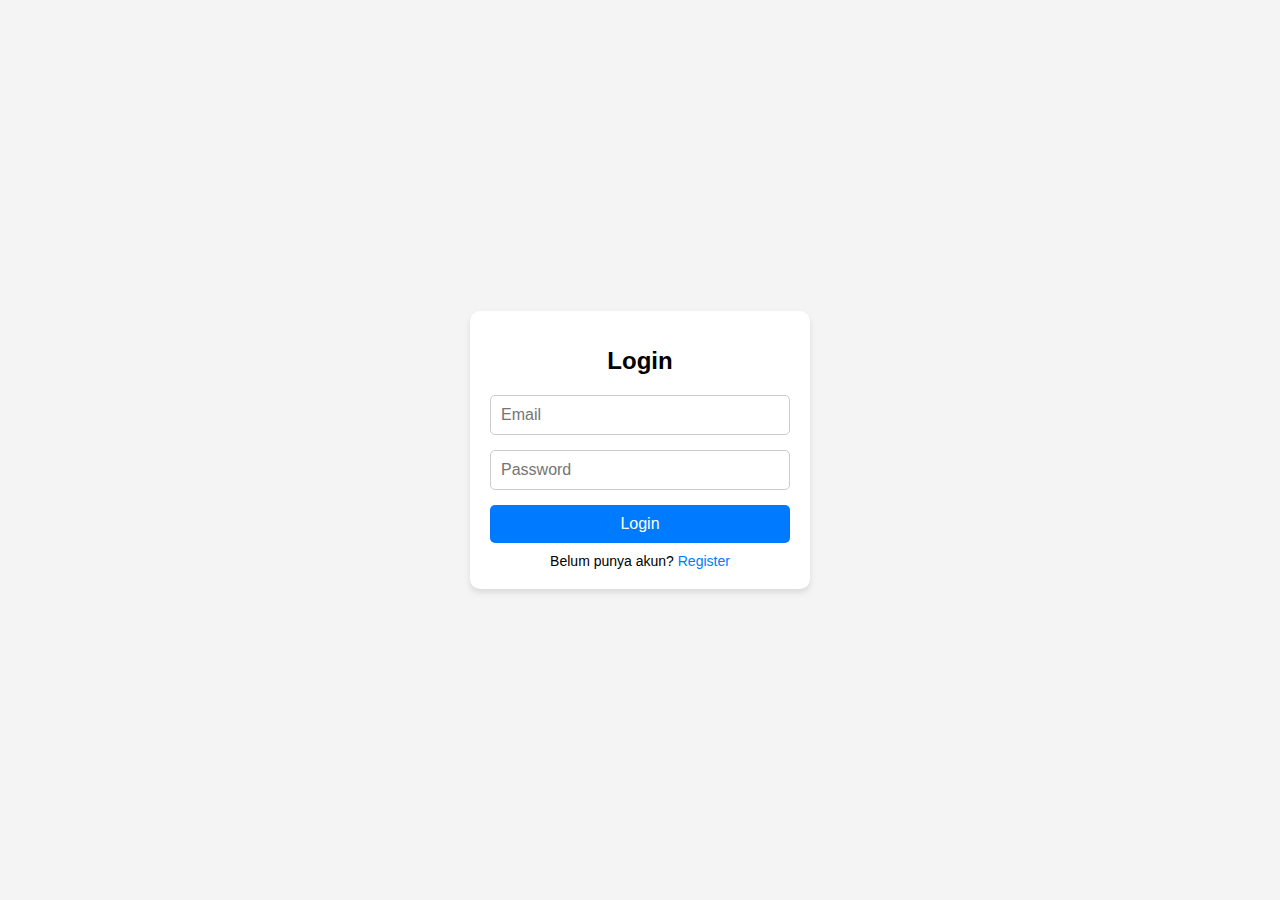
<file: index.html>
<!DOCTYPE html>
<html lang="en">
  <head>
    <meta charset="UTF-8" />
    <meta name="viewport" content="width=device-width, initial-scale=1.0" />
    <title>Login & Register</title>
    <link rel="stylesheet" href="login.css" />
  </head>
  <body>
    <div class="container" id="login">
      <h1>Login</h1>
      <form>
        <input type="email" placeholder="Email" required />
        <input type="password" placeholder="Password" required />
        <button
          type="button"
          onclick="window.location.href='Landingpage/landingpage.html'"
        >
          Login
        </button>
      </form>
      <div class="toggle">
        <span
          >Belum punya akun?
          <a href="#" onclick="showRegister()">Register</a></span
        >
      </div>
    </div>

    <div class="container" id="register" style="display: none">
      <h1>Register</h1>
      <form>
        <input type="text" placeholder="Nama Lengkap" required />
        <input type="email" placeholder="Email" required />
        <input type="password" placeholder="Password" required />
        <input type="password" placeholder="Konfirmasi Password" required />
        <button type="submit">Register</button>
      </form>
      <div class="toggle">
        <span
          >Sudah punya akun? <a href="#" onclick="showLogin()">Login</a></span
        >
      </div>
    </div>

    <script>
      function showRegister() {
        document.getElementById("login").style.display = "none";
        document.getElementById("register").style.display = "block";
      }

      function showLogin() {
        document.getElementById("register").style.display = "none";
        document.getElementById("login").style.display = "block";
      }
    </script>
  </body>
</html>
</file>
<file: login.css>
body {
  font-family: Arial, sans-serif;
  margin: 0;
  padding: 0;
  display: flex;
  justify-content: center;
  align-items: center;
  height: 100vh;
  background-color: #f4f4f4;
}

.container {
  width: 300px;
  padding: 20px;
  background: white;
  border-radius: 10px;
  box-shadow: 0 4px 6px rgba(0, 0, 0, 0.1);
}

.container h1 {
  text-align: center;
  margin-bottom: 20px;
  font-size: 24px;
}

.container form {
  display: flex;
  flex-direction: column;
}

.container form input {
  margin-bottom: 15px;
  padding: 10px;
  border: 1px solid #ccc;
  border-radius: 5px;
  font-size: 16px;
}

.container form button {
  padding: 10px;
  background: #007bff;
  color: white;
  border: none;
  border-radius: 5px;
  font-size: 16px;
  cursor: pointer;
}

.container form button:hover {
  background: #0056b3;
}

.container .toggle {
  text-align: center;
  margin-top: 10px;
  font-size: 14px;
}

.container .toggle a {
  color: #007bff;
  text-decoration: none;
}

.container .toggle a:hover {
  text-decoration: underline;
}

form button a {
  text-decoration: none;
  color: #ccc;
}
</file>
